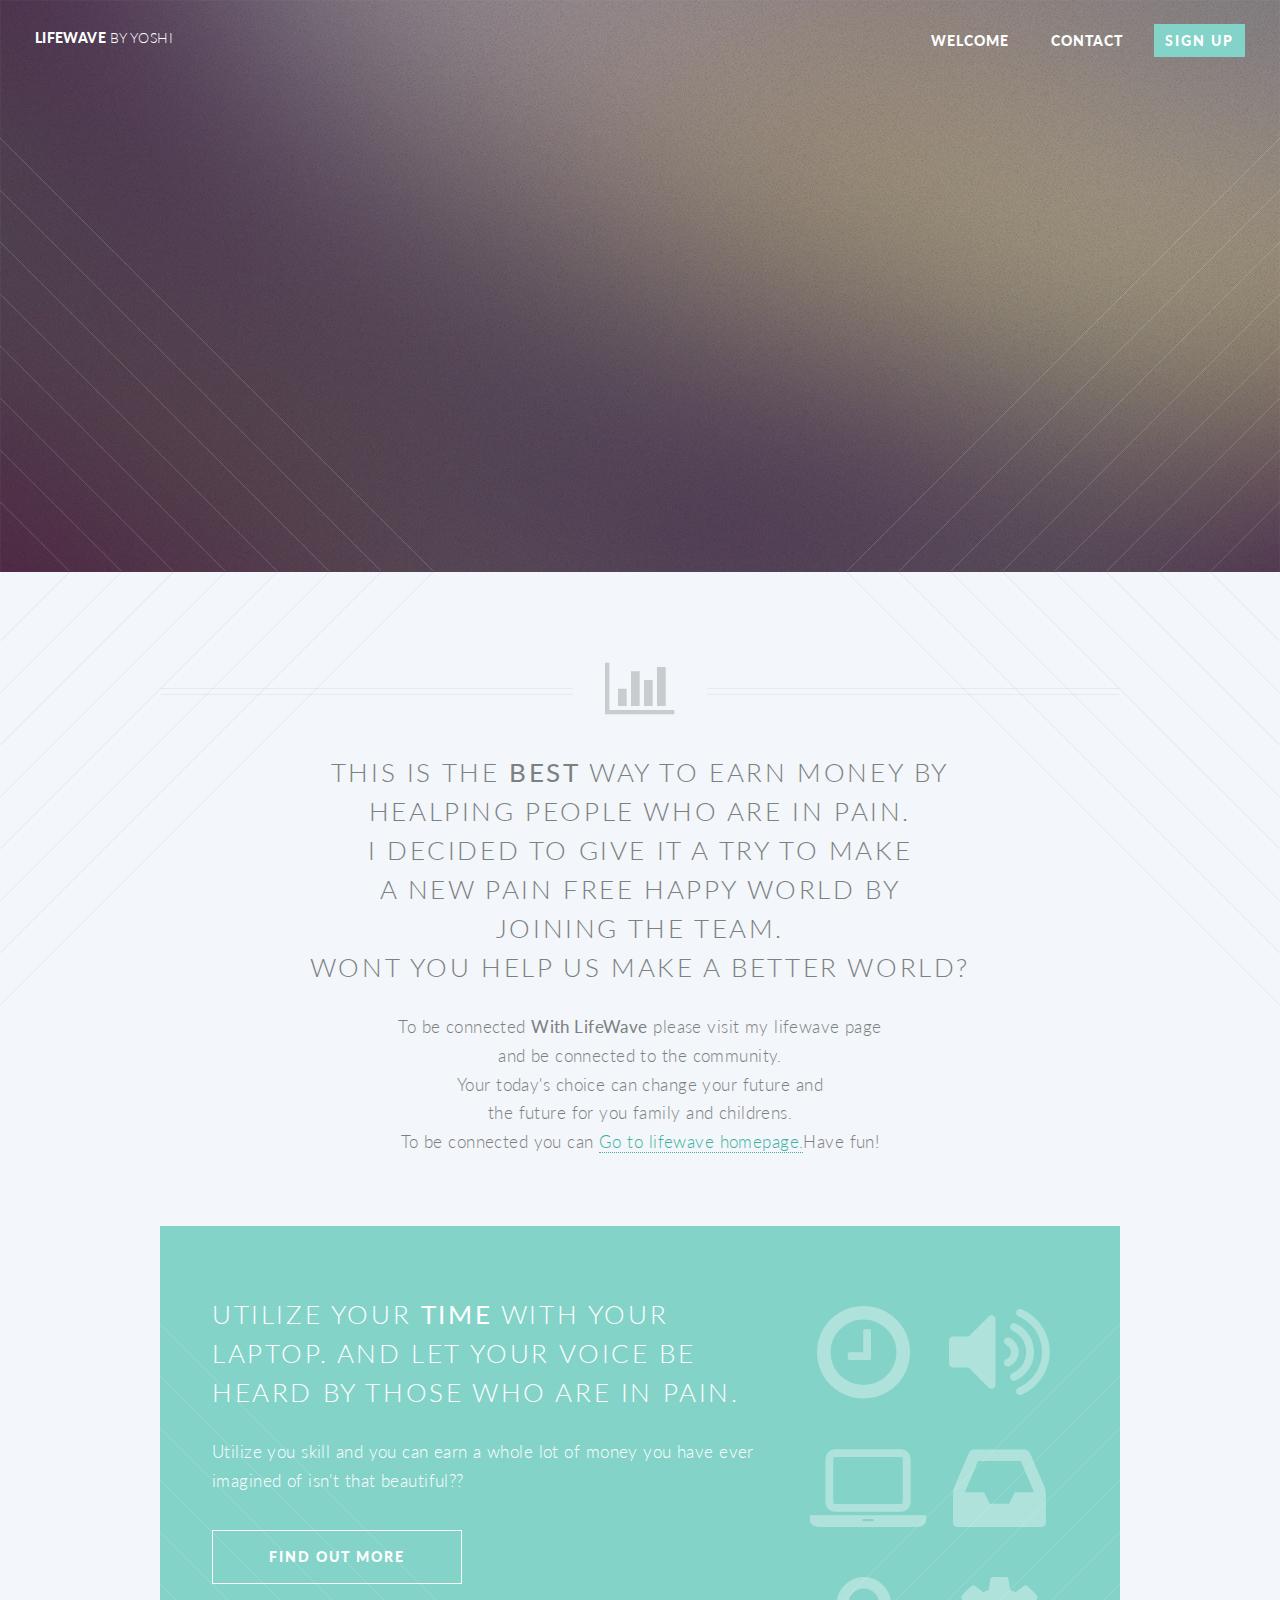
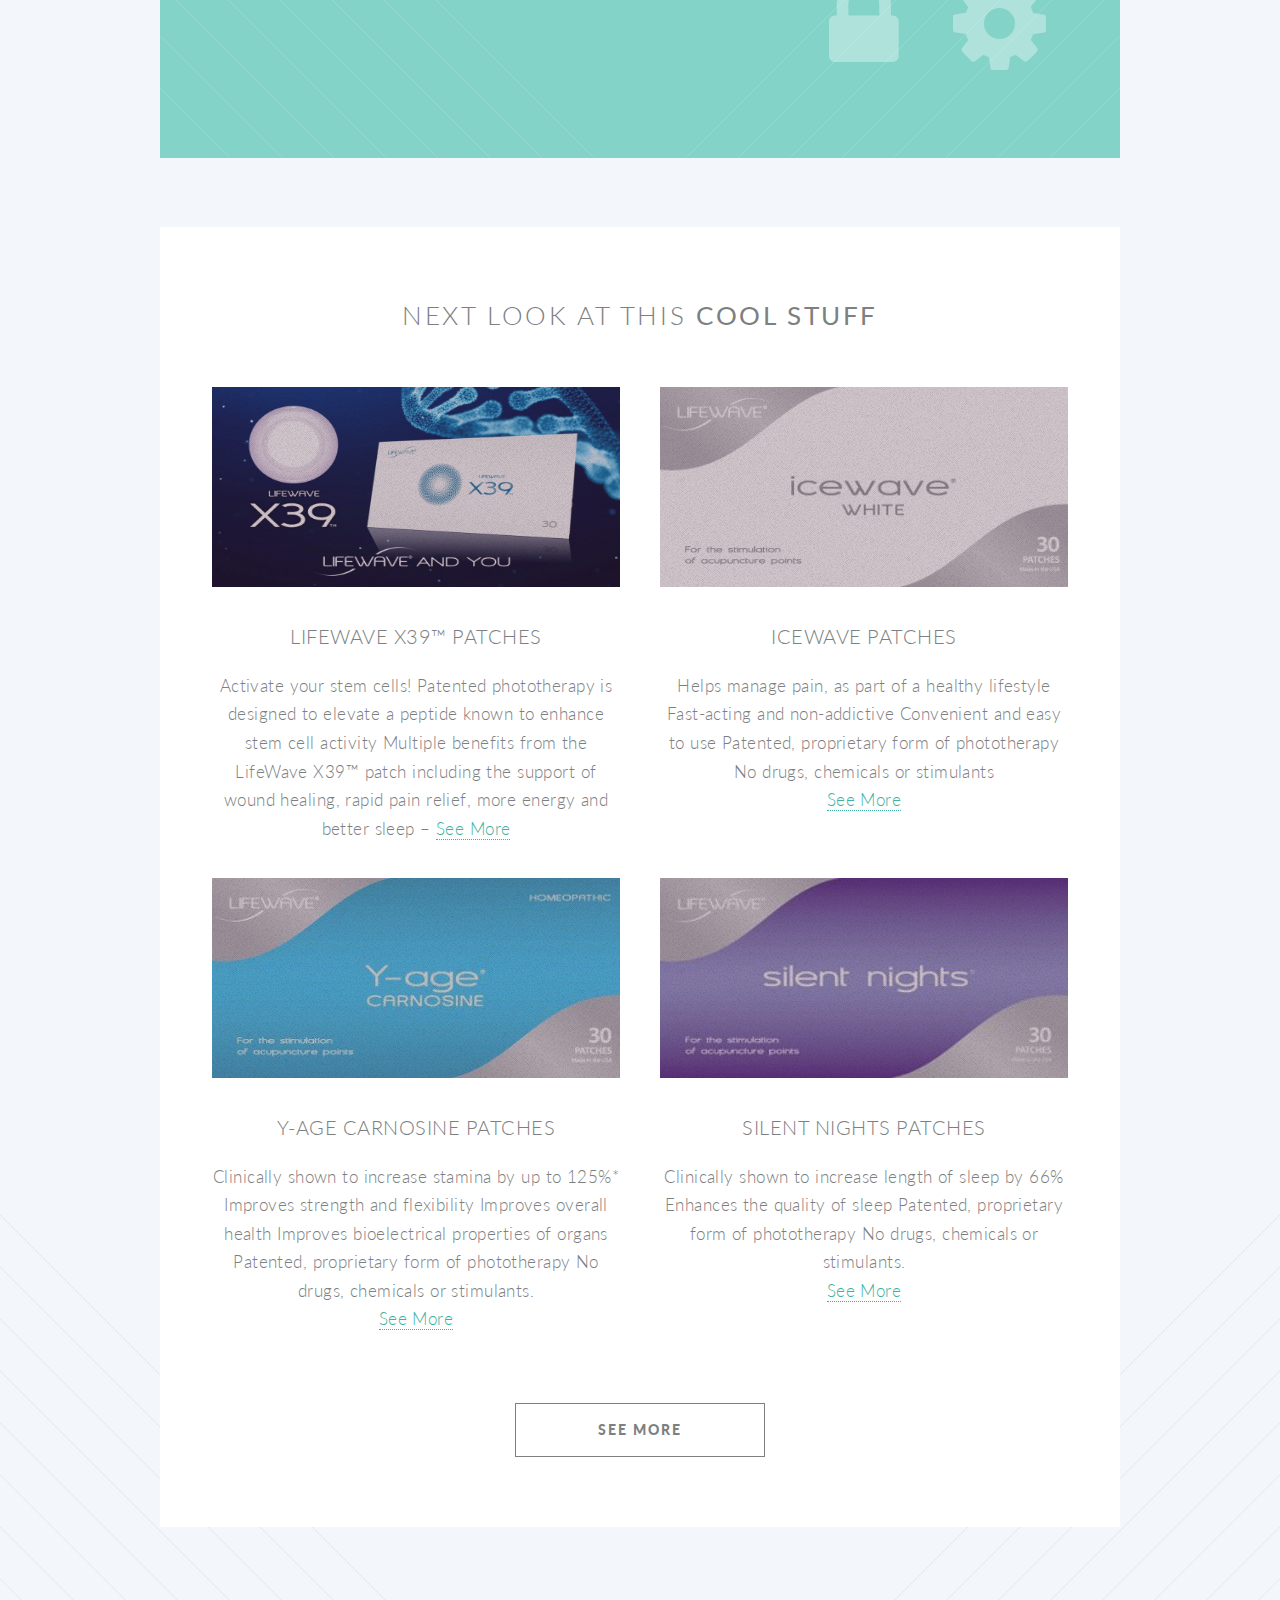
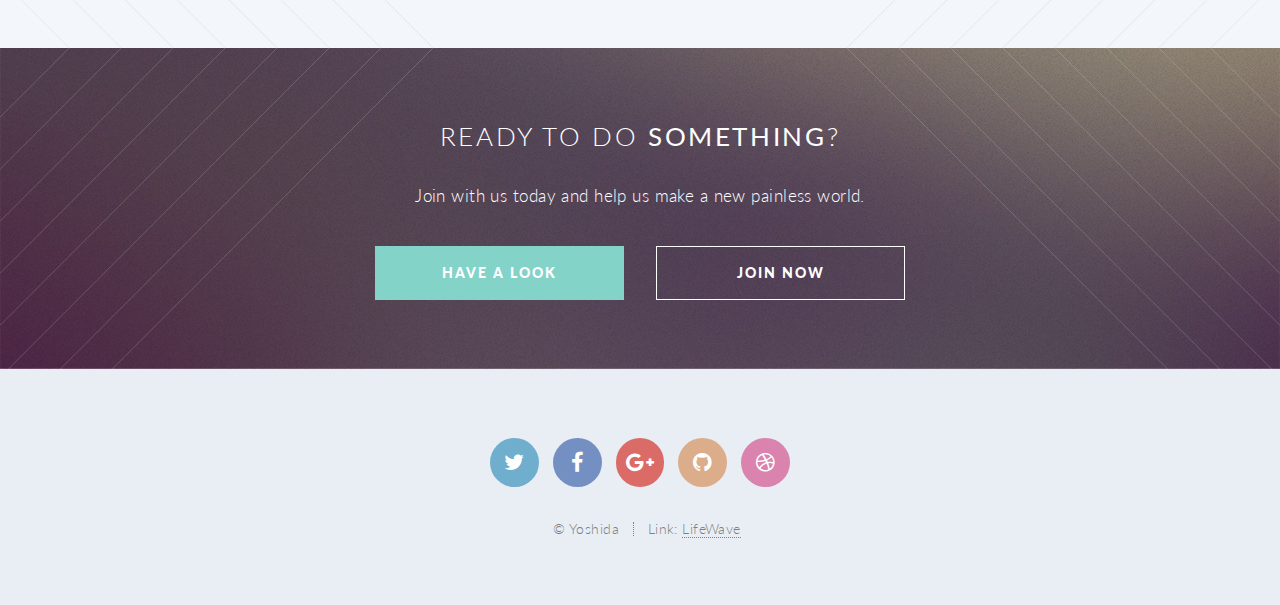
<file: index.html>
<!DOCTYPE HTML>
<html>
	<head>
		<title>Life-Wave-Yoshi</title>
		<meta charset="utf-8" />
		<meta name="viewport" content="width=device-width, initial-scale=1, user-scalable=no" />
		<link rel="stylesheet" href="assets/css/main.css" />
		<noscript><link rel="stylesheet" href="assets/css/noscript.css" /></noscript>
	</head>
	<body class="index is-preload">
		<div id="page-wrapper">

			<!-- Header -->
				<header id="header" class="alt">
					<h1 id="logo"><a href="index.html">LifeWave <span>  by Yoshi</span></a></h1>
					<nav id="nav">
						<ul>
							<li class="current"><a href="index.html">Welcome</a></li>
							<li class="current"><a href="contact.html">Contact</a></li>
							
							<li><a href="https://lifewave.com/1013956/enrollment/enrollmentconfiguration" class="button primary" target="_blank">Sign Up</a></li>
						</ul>
					</nav>
				</header>

			<!-- Banner -->
				<section id="banner">

					<!--
						".inner" is set up as an inline-block so it automatically expands
						in both directions to fit whatever's inside it. This means it won't
						automatically wrap lines, so be sure to use line breaks where
						appropriate (<br />).
					-->
					<div class="inner">

						<header>
							<h2>Forget Pain</h2>
						</header>
						<p>This is <strong>Life Wave</strong>, a Powerful
						<br />
						patch to make you life easier.
						</p>
						<footer>
							<ul class="buttons stacked">
								<li><a href="#main" class="button fit scrolly">Tell Me More</a></li>
							</ul>
						</footer>

					</div>

				</section>

			<!-- Main -->
				<article id="main">

					<header class="special container">
						<span class="icon fa-bar-chart-o"></span>
						<h2>This is the  <strong>Best </strong> way to earn money by
							<br /> healping 
							
							people who are in pain.		
							<br />		
						I decided to give it a try to 
						
						make <br />a new pain free happy world 
						by <br />joining the team. 
						<br />wont you help us make a better world?</h2>
						<p>To be connected <strong>With LifeWave</strong> please visit my lifewave page
							<br />
							 and be connected to the community.
							 <br />
						Your today's choice can change your future and<br />
						 the future for you family and childrens.
						<br />
						To be connected you can <a href="https://lifewave.com/1013956">Go to lifewave homepage.</a>Have fun!</p>
					</header>

					<!-- One -->
						<section class="wrapper style2 container special-alt">
							<div class="row gtr-50">
								<div class="col-8 col-12-narrower">

									<header>
										<h2>Utilize your <strong>Time</strong> with your laptop. and let your voice be heard by those who are in pain.</h2>
									</header>
									<p>Utilize you skill and you can earn a whole lot of money you have ever imagined of isn't that beautiful?? </p>
									<footer>
										<ul class="buttons">
											<li><a href="https://lifewave.com/1013956"  target="_blank"  class="button">Find Out More</a></li>
										</ul>
									</footer>

								</div>
								<div class="col-4 col-12-narrower imp-narrower">

									<ul class="featured-icons">
										<li><span class="icon fa-clock-o"><span class="label">Feature 1</span></span></li>
										<li><span class="icon fa-volume-up"><span class="label">Feature 2</span></span></li>
										<li><span class="icon fa-laptop"><span class="label">Feature 3</span></span></li>
										<li><span class="icon fa-inbox"><span class="label">Feature 4</span></span></li>
										<li><span class="icon fa-lock"><span class="label">Feature 5</span></span></li>
										<li><span class="icon fa-cog"><span class="label">Feature 6</span></span></li>
									</ul>

								</div>
							</div>
						</section>

			
					<!-- Three -->
						<section class="wrapper style3 container special">

							<header class="major">
								<h2>Next look at this <strong>cool stuff</strong></h2>
							</header>

							<div class="row">
								<div class="col-6 col-12-narrower">

									<section>
										<a href="#" class="image featured"><img src="/images/753382326_960.jpg" alt="LifeWaveX39" height="200px" /></a>
										<header>
											<h3>LifeWave X39™ Patches</h3>
										</header>
										<p>
											Activate your stem cells!
											Patented phototherapy is designed to elevate a peptide known to enhance stem cell activity
											Multiple benefits from the LifeWave X39™ patch including the support of wound healing, rapid pain relief, more energy and better sleep – <a href="https://lifewave.com/1013956/store/product/39000.022.009/" >See More</a>
										</p>
									</section>

								</div>
								<div class="col-6 col-12-narrower">

									<section>
										<a href="#" class="image featured"><img src="images/icewave white.gif.jpg" alt="icewave" height="200px" /></a>
										<header>
											<h3>IceWave Patches</h3>
										</header>
										<p>
											Helps manage pain, as part of a healthy lifestyle
											Fast-acting and non-addictive
											Convenient and easy to use
											Patented, proprietary form of phototherapy
											No drugs, chemicals or stimulants
											<br>
											<a href="https://lifewave.com/1013956/store/product/34001.022.001/">See More</a>
										</p>
									</section>

								</div>
							</div>
							<div class="row">
								<div class="col-6 col-12-narrower">

									<section>
										<a href="#" class="image featured"><img src="images/yage.jpg" alt="Y-age Carnisine"  height="200px"></a>
										<header>
											<h3>Y-Age Carnosine Patches</h3>
										</header>
										<p>
											Clinically shown to increase stamina by up to 125%*
											Improves strength and flexibility
											Improves overall health
											Improves bioelectrical properties of organs
											Patented, proprietary form of phototherapy
											No drugs, chemicals or stimulants.
											<br>
											<a href="https://lifewave.com/1013956/store/product/36551.022.001/?categoryViewname=patches">See More</a>
										</p>
									</section>

								</div>
								<div class="col-6 col-12-narrower">

									<section>
										<a href="#" class="image featured"><img src="images/sleep.jpg" alt="night wave" height="200px"></a>
										<header>
											<h3>Silent Nights Patches</h3>
										</header>
										<p>
											Clinically shown to increase length of sleep by 66%
											Enhances the quality of sleep
											Patented, proprietary form of phototherapy
											No drugs, chemicals or stimulants.
											<br><a href="https://lifewave.com/1013956/store/product/32001.022.001/?categoryViewname=patches">See More</a>
										</p>
									</section>

								</div>
							</div>

							<footer class="major">
								<ul class="buttons">
									<li><a href="https://lifewave.com/1013956/store/products" class="button">See More</a></li>
								</ul>
							</footer>

						</section>

				</article>

			<!-- CTA -->
				<section id="cta">

					<header>
						<h2>Ready to do <strong>something</strong>?</h2>
						<p>Join with us today and help us make a new painless world.</p>
					</header>
					<footer>
						<ul class="buttons">
							<li><a href="https://lifewave.com/1013956" class="button primary">Have a Look</a></li>
							<li><a href="https://lifewave.com/1013956/enrollment/enrollmentconfiguration" class="button">Join Now</a></li>
						</ul>
					</footer>

				</section>

			<!-- Footer -->
			<footer id="footer">

				<ul class="icons">
					<li><a href="https://lifewave.com/1013956" class="icon circle fa-twitter" target="_blank"><span class="label">Twitter</span></a></li>
					<li><a href="https://lifewave.com/1013956" class="icon circle fa-facebook" target="_blank"><span class="label">Facebook</span></a></li>
					<li><a href="https://lifewave.com/1013956" class="icon circle fa-google-plus" target="_blank"><span class="label">Google+</span></a></li>
					<li><a href="https://lifewave.com/1013956" class="icon circle fa-github" target="_blank"><span class="label">Github</span></a></li>
					<li><a href="https://lifewave.com/1013956" class="icon circle fa-dribbble"target="_blank"><span class="label">Dribbble</span></a></li>
				</ul>

				<ul class="copyright">
					<li>&copy; Yoshida</li><li>Link: <a href="https://lifewave.com/1013956">LifeWave</a></li>
				</ul>

			</footer>

		</div>

		<!-- Scripts -->
			<script src="assets/js/jquery.min.js"></script>
			<script src="assets/js/jquery.dropotron.min.js"></script>
			<script src="assets/js/jquery.scrolly.min.js"></script>
			<script src="assets/js/jquery.scrollex.min.js"></script>
			<script src="assets/js/browser.min.js"></script>
			<script src="assets/js/breakpoints.min.js"></script>
			<script src="assets/js/util.js"></script>
			<script src="assets/js/main.js"></script>

	</body>
</html>
</file>
<file: assets/css/noscript.css>
/* Banner */

#banner .inner {
	opacity: 1;
}
</file>
<file: assets/css/main.css>
@import url("font-awesome.min.css");
@import url("https://fonts.googleapis.com/css?family=Lato:300,400,900");


html, body, div, span, applet, object,
iframe, h1, h2, h3, h4, h5, h6, p, blockquote,
pre, a, abbr, acronym, address, big, cite,
code, del, dfn, em, img, ins, kbd, q, s, samp,
small, strike, strong, sub, sup, tt, var, b,
u, i, center, dl, dt, dd, ol, ul, li, fieldset,
form, label, legend, table, caption, tbody,
tfoot, thead, tr, th, td, article, aside,
canvas, details, embed, figure, figcaption,
footer, header, hgroup, menu, nav, output, ruby,
section, summary, time, mark, audio, video {
	margin: 0;
	padding: 0;
	border: 0;
	font-size: 100%;
	font: inherit;
	vertical-align: baseline;}

article, aside, details, figcaption, figure,
footer, header, hgroup, menu, nav, section {
	display: block;}

body {
	line-height: 1;
}

ol, ul {
	list-style: none;
}

blockquote, q {
	quotes: none;
}

	blockquote:before, blockquote:after, q:before, q:after {
		content: '';
		content: none;
	}

table {
	border-collapse: collapse;
	border-spacing: 0;
}

body {
	-webkit-text-size-adjust: none;
}

mark {
	background-color: transparent;
	color: inherit;
}

input::-moz-focus-inner {
	border: 0;
	padding: 0;
}

input, select, textarea {
	-moz-appearance: none;
	-webkit-appearance: none;
	-ms-appearance: none;
	appearance: none;
}

/* Basic */

	html {
		box-sizing: border-box;
	}

	*, *:before, *:after {
		box-sizing: inherit;
	}

	body {
		background: #f3f6fa;
	}

		body.is-preload *, body.is-preload *:before, body.is-preload *:after {
			-moz-animation: none !important;
			-webkit-animation: none !important;
			-ms-animation: none !important;
			animation: none !important;
			-moz-transition: none !important;
			-webkit-transition: none !important;
			-ms-transition: none !important;
			transition: none !important;
		}

	body, input, select, textarea {
		color: #7c8081;
		font-family: 'Lato', sans-serif;
		font-size: 15pt;
		font-weight: 300;
		letter-spacing: 0.025em;
		line-height: 1.75em;
	}

	a {
		-moz-transition: color 0.2s ease-in-out, border-color 0.2s ease-in-out, background-color 0.2s ease-in-out;
		-webkit-transition: color 0.2s ease-in-out, border-color 0.2s ease-in-out, background-color 0.2s ease-in-out;
		-ms-transition: color 0.2s ease-in-out, border-color 0.2s ease-in-out, background-color 0.2s ease-in-out;
		transition: color 0.2s ease-in-out, border-color 0.2s ease-in-out, background-color 0.2s ease-in-out;
		color: #3fb1a3;
		text-decoration: none;
		border-bottom: dotted 1px;
	}

		a:hover {
			border-bottom-color: transparent;
		}

	strong, b {
		font-weight: 400;
	}

	p, ul, ol, dl, table, blockquote {
		margin: 0 0 2em 0;
	}

	h1, h2, h3, h4, h5, h6 {
		color: inherit;
		font-weight: 300;
		line-height: 1.75em;
		margin-bottom: 1em;
		text-transform: uppercase;
	}

		h1 a, h2 a, h3 a, h4 a, h5 a, h6 a {
			color: inherit;
			text-decoration: none;
			border: 0;
		}

	h2 {
		font-size: 1.5em;
		letter-spacing: 0.1em;
	}

	h3 {
		font-size: 1.15em;
		letter-spacing: 0.025em;
	}

	sub {
		font-size: 0.8em;
		position: relative;
		top: 0.5em;
	}

	sup {
		font-size: 0.8em;
		position: relative;
		top: -0.5em;
	}

	hr {
		border-top: solid 1px rgba(124, 128, 129, 0.2);
		border: 0;
		margin-bottom: 1.5em;
	}

	blockquote {
		border-left: solid 0.5em rgba(124, 128, 129, 0.2);
		font-style: italic;
		padding: 1em 0 1em 2em;
	}

/* Container */

	.container {
		margin: 0 auto;
		max-width: 100%;
		width: 1400px;
	}

		.container.medium {
			width: 1050px;
		}

		@media screen and (max-width: 1680px) {

			.container {
				width: 1200px;
			}

				.container.medium {
					width: 900px;
				}

		}

		@media screen and (max-width: 1280px) {

			.container {
				width: 960px;
			}

				.container.medium {
					width: 735px;
				}

		}

		@media screen and (max-width: 980px) {

			.container {
				width: 95%;
			}

				.container.medium {
					width: 71.25%;
				}

		}

		@media screen and (max-width: 840px) {

			.container {
				width: 95%;
			}

				.container.medium {
					width: 95%;
				}

		}

		@media screen and (max-width: 736px) {

			.container {
				width: 100%;
			}

				.container.medium {
					width: 100%;
				}

		}

/* Row */

	.row {
		display: flex;
		flex-wrap: wrap;
		box-sizing: border-box;
		align-items: stretch;
	}

		.row > * {
			box-sizing: border-box;
		}

		.row.gtr-uniform > * > :last-child {
			margin-bottom: 0;
		}

		.row.aln-left {
			justify-content: flex-start;
		}

		.row.aln-center {
			justify-content: center;
		}

		.row.aln-right {
			justify-content: flex-end;
		}

		.row.aln-top {
			align-items: flex-start;
		}

		.row.aln-middle {
			align-items: center;
		}

		.row.aln-bottom {
			align-items: flex-end;
		}

		.row > .imp {
			order: -1;
		}

		.row > .col-1 {
			width: 8.3333333333%;
		}

		.row > .off-1 {
			margin-left: 8.3333333333%;
		}

		.row > .col-2 {
			width: 16.6666666667%;
		}

		.row > .off-2 {
			margin-left: 16.6666666667%;
		}

		.row > .col-3 {
			width: 25%;
		}

		.row > .off-3 {
			margin-left: 25%;
		}

		.row > .col-4 {
			width: 33.3333333333%;
		}

		.row > .off-4 {
			margin-left: 33.3333333333%;
		}

		.row > .col-5 {
			width: 41.6666666667%;
		}

		.row > .off-5 {
			margin-left: 41.6666666667%;
		}

		.row > .col-6 {
			width: 50%;
		}

		.row > .off-6 {
			margin-left: 50%;
		}

		.row > .col-7 {
			width: 58.3333333333%;
		}

		.row > .off-7 {
			margin-left: 58.3333333333%;
		}

		.row > .col-8 {
			width: 66.6666666667%;
		}

		.row > .off-8 {
			margin-left: 66.6666666667%;
		}

		.row > .col-9 {
			width: 75%;
		}

		.row > .off-9 {
			margin-left: 75%;
		}

		.row > .col-10 {
			width: 83.3333333333%;
		}

		.row > .off-10 {
			margin-left: 83.3333333333%;
		}

		.row > .col-11 {
			width: 91.6666666667%;
		}

		.row > .off-11 {
			margin-left: 91.6666666667%;
		}

		.row > .col-12 {
			width: 100%;
		}

		.row > .off-12 {
			margin-left: 100%;
		}

		.row.gtr-0 {
			margin-top: 0px;
			margin-left: 0px;
		}

			.row.gtr-0 > * {
				padding: 0px 0 0 0px;
			}

			.row.gtr-0.gtr-uniform {
				margin-top: 0px;
			}

				.row.gtr-0.gtr-uniform > * {
					padding-top: 0px;
				}

		.row.gtr-25 {
			margin-top: -12.5px;
			margin-left: -12.5px;
		}

			.row.gtr-25 > * {
				padding: 12.5px 0 0 12.5px;
			}

			.row.gtr-25.gtr-uniform {
				margin-top: -12.5px;
			}

				.row.gtr-25.gtr-uniform > * {
					padding-top: 12.5px;
				}

		.row.gtr-50 {
			margin-top: -25px;
			margin-left: -25px;
		}

			.row.gtr-50 > * {
				padding: 25px 0 0 25px;
			}

			.row.gtr-50.gtr-uniform {
				margin-top: -25px;
			}

				.row.gtr-50.gtr-uniform > * {
					padding-top: 25px;
				}

		.row {
			margin-top: -50px;
			margin-left: -50px;
		}

			.row > * {
				padding: 50px 0 0 50px;
			}

			.row.gtr-uniform {
				margin-top: -50px;
			}

				.row.gtr-uniform > * {
					padding-top: 50px;
				}

		.row.gtr-150 {
			margin-top: -75px;
			margin-left: -75px;
		}

			.row.gtr-150 > * {
				padding: 75px 0 0 75px;
			}

			.row.gtr-150.gtr-uniform {
				margin-top: -75px;
			}

				.row.gtr-150.gtr-uniform > * {
					padding-top: 75px;
				}

		.row.gtr-200 {
			margin-top: -100px;
			margin-left: -100px;
		}

			.row.gtr-200 > * {
				padding: 100px 0 0 100px;
			}

			.row.gtr-200.gtr-uniform {
				margin-top: -100px;
			}

				.row.gtr-200.gtr-uniform > * {
					padding-top: 100px;
				}

		@media screen and (max-width: 1680px) {

			.row {
				display: flex;
				flex-wrap: wrap;
				box-sizing: border-box;
				align-items: stretch;
			}

				.row > * {
					box-sizing: border-box;
				}

				.row.gtr-uniform > * > :last-child {
					margin-bottom: 0;
				}

				.row.aln-left {
					justify-content: flex-start;
				}

				.row.aln-center {
					justify-content: center;
				}

				.row.aln-right {
					justify-content: flex-end;
				}

				.row.aln-top {
					align-items: flex-start;
				}

				.row.aln-middle {
					align-items: center;
				}

				.row.aln-bottom {
					align-items: flex-end;
				}

				.row > .imp-wide {
					order: -1;
				}

				.row > .col-1-wide {
					width: 8.3333333333%;
				}

				.row > .off-1-wide {
					margin-left: 8.3333333333%;
				}

				.row > .col-2-wide {
					width: 16.6666666667%;
				}

				.row > .off-2-wide {
					margin-left: 16.6666666667%;
				}

				.row > .col-3-wide {
					width: 25%;
				}

				.row > .off-3-wide {
					margin-left: 25%;
				}

				.row > .col-4-wide {
					width: 33.3333333333%;
				}

				.row > .off-4-wide {
					margin-left: 33.3333333333%;
				}

				.row > .col-5-wide {
					width: 41.6666666667%;
				}

				.row > .off-5-wide {
					margin-left: 41.6666666667%;
				}

				.row > .col-6-wide {
					width: 50%;
				}

				.row > .off-6-wide {
					margin-left: 50%;
				}

				.row > .col-7-wide {
					width: 58.3333333333%;
				}

				.row > .off-7-wide {
					margin-left: 58.3333333333%;
				}

				.row > .col-8-wide {
					width: 66.6666666667%;
				}

				.row > .off-8-wide {
					margin-left: 66.6666666667%;
				}

				.row > .col-9-wide {
					width: 75%;
				}

				.row > .off-9-wide {
					margin-left: 75%;
				}

				.row > .col-10-wide {
					width: 83.3333333333%;
				}

				.row > .off-10-wide {
					margin-left: 83.3333333333%;
				}

				.row > .col-11-wide {
					width: 91.6666666667%;
				}

				.row > .off-11-wide {
					margin-left: 91.6666666667%;
				}

				.row > .col-12-wide {
					width: 100%;
				}

				.row > .off-12-wide {
					margin-left: 100%;
				}

				.row.gtr-0 {
					margin-top: 0px;
					margin-left: 0px;
				}

					.row.gtr-0 > * {
						padding: 0px 0 0 0px;
					}

					.row.gtr-0.gtr-uniform {
						margin-top: 0px;
					}

						.row.gtr-0.gtr-uniform > * {
							padding-top: 0px;
						}

				.row.gtr-25 {
					margin-top: -10px;
					margin-left: -10px;
				}

					.row.gtr-25 > * {
						padding: 10px 0 0 10px;
					}

					.row.gtr-25.gtr-uniform {
						margin-top: -10px;
					}

						.row.gtr-25.gtr-uniform > * {
							padding-top: 10px;
						}

				.row.gtr-50 {
					margin-top: -20px;
					margin-left: -20px;
				}

					.row.gtr-50 > * {
						padding: 20px 0 0 20px;
					}

					.row.gtr-50.gtr-uniform {
						margin-top: -20px;
					}

						.row.gtr-50.gtr-uniform > * {
							padding-top: 20px;
						}

				.row {
					margin-top: -40px;
					margin-left: -40px;
				}

					.row > * {
						padding: 40px 0 0 40px;
					}

					.row.gtr-uniform {
						margin-top: -40px;
					}

						.row.gtr-uniform > * {
							padding-top: 40px;
						}

				.row.gtr-150 {
					margin-top: -60px;
					margin-left: -60px;
				}

					.row.gtr-150 > * {
						padding: 60px 0 0 60px;
					}

					.row.gtr-150.gtr-uniform {
						margin-top: -60px;
					}

						.row.gtr-150.gtr-uniform > * {
							padding-top: 60px;
						}

				.row.gtr-200 {
					margin-top: -80px;
					margin-left: -80px;
				}

					.row.gtr-200 > * {
						padding: 80px 0 0 80px;
					}

					.row.gtr-200.gtr-uniform {
						margin-top: -80px;
					}

						.row.gtr-200.gtr-uniform > * {
							padding-top: 80px;
						}

		}

		@media screen and (max-width: 1280px) {

			.row {
				display: flex;
				flex-wrap: wrap;
				box-sizing: border-box;
				align-items: stretch;
			}

				.row > * {
					box-sizing: border-box;
				}

				.row.gtr-uniform > * > :last-child {
					margin-bottom: 0;
				}

				.row.aln-left {
					justify-content: flex-start;
				}

				.row.aln-center {
					justify-content: center;
				}

				.row.aln-right {
					justify-content: flex-end;
				}

				.row.aln-top {
					align-items: flex-start;
				}

				.row.aln-middle {
					align-items: center;
				}

				.row.aln-bottom {
					align-items: flex-end;
				}

				.row > .imp-normal {
					order: -1;
				}

				.row > .col-1-normal {
					width: 8.3333333333%;
				}

				.row > .off-1-normal {
					margin-left: 8.3333333333%;
				}

				.row > .col-2-normal {
					width: 16.6666666667%;
				}

				.row > .off-2-normal {
					margin-left: 16.6666666667%;
				}

				.row > .col-3-normal {
					width: 25%;
				}

				.row > .off-3-normal {
					margin-left: 25%;
				}

				.row > .col-4-normal {
					width: 33.3333333333%;
				}

				.row > .off-4-normal {
					margin-left: 33.3333333333%;
				}

				.row > .col-5-normal {
					width: 41.6666666667%;
				}

				.row > .off-5-normal {
					margin-left: 41.6666666667%;
				}

				.row > .col-6-normal {
					width: 50%;
				}

				.row > .off-6-normal {
					margin-left: 50%;
				}

				.row > .col-7-normal {
					width: 58.3333333333%;
				}

				.row > .off-7-normal {
					margin-left: 58.3333333333%;
				}

				.row > .col-8-normal {
					width: 66.6666666667%;
				}

				.row > .off-8-normal {
					margin-left: 66.6666666667%;
				}

				.row > .col-9-normal {
					width: 75%;
				}

				.row > .off-9-normal {
					margin-left: 75%;
				}

				.row > .col-10-normal {
					width: 83.3333333333%;
				}

				.row > .off-10-normal {
					margin-left: 83.3333333333%;
				}

				.row > .col-11-normal {
					width: 91.6666666667%;
				}

				.row > .off-11-normal {
					margin-left: 91.6666666667%;
				}

				.row > .col-12-normal {
					width: 100%;
				}

				.row > .off-12-normal {
					margin-left: 100%;
				}

				.row.gtr-0 {
					margin-top: 0px;
					margin-left: 0px;
				}

					.row.gtr-0 > * {
						padding: 0px 0 0 0px;
					}

					.row.gtr-0.gtr-uniform {
						margin-top: 0px;
					}

						.row.gtr-0.gtr-uniform > * {
							padding-top: 0px;
						}

				.row.gtr-25 {
					margin-top: -10px;
					margin-left: -10px;
				}

					.row.gtr-25 > * {
						padding: 10px 0 0 10px;
					}

					.row.gtr-25.gtr-uniform {
						margin-top: -10px;
					}

						.row.gtr-25.gtr-uniform > * {
							padding-top: 10px;
						}

				.row.gtr-50 {
					margin-top: -20px;
					margin-left: -20px;
				}

					.row.gtr-50 > * {
						padding: 20px 0 0 20px;
					}

					.row.gtr-50.gtr-uniform {
						margin-top: -20px;
					}

						.row.gtr-50.gtr-uniform > * {
							padding-top: 20px;
						}

				.row {
					margin-top: -40px;
					margin-left: -40px;
				}

					.row > * {
						padding: 40px 0 0 40px;
					}

					.row.gtr-uniform {
						margin-top: -40px;
					}

						.row.gtr-uniform > * {
							padding-top: 40px;
						}

				.row.gtr-150 {
					margin-top: -60px;
					margin-left: -60px;
				}

					.row.gtr-150 > * {
						padding: 60px 0 0 60px;
					}

					.row.gtr-150.gtr-uniform {
						margin-top: -60px;
					}

						.row.gtr-150.gtr-uniform > * {
							padding-top: 60px;
						}

				.row.gtr-200 {
					margin-top: -80px;
					margin-left: -80px;
				}

					.row.gtr-200 > * {
						padding: 80px 0 0 80px;
					}

					.row.gtr-200.gtr-uniform {
						margin-top: -80px;
					}

						.row.gtr-200.gtr-uniform > * {
							padding-top: 80px;
						}

		}

		@media screen and (max-width: 980px) {

			.row {
				display: flex;
				flex-wrap: wrap;
				box-sizing: border-box;
				align-items: stretch;
			}

				.row > * {
					box-sizing: border-box;
				}

				.row.gtr-uniform > * > :last-child {
					margin-bottom: 0;
				}

				.row.aln-left {
					justify-content: flex-start;
				}

				.row.aln-center {
					justify-content: center;
				}

				.row.aln-right {
					justify-content: flex-end;
				}

				.row.aln-top {
					align-items: flex-start;
				}

				.row.aln-middle {
					align-items: center;
				}

				.row.aln-bottom {
					align-items: flex-end;
				}

				.row > .imp-narrow {
					order: -1;
				}

				.row > .col-1-narrow {
					width: 8.3333333333%;
				}

				.row > .off-1-narrow {
					margin-left: 8.3333333333%;
				}

				.row > .col-2-narrow {
					width: 16.6666666667%;
				}

				.row > .off-2-narrow {
					margin-left: 16.6666666667%;
				}

				.row > .col-3-narrow {
					width: 25%;
				}

				.row > .off-3-narrow {
					margin-left: 25%;
				}

				.row > .col-4-narrow {
					width: 33.3333333333%;
				}

				.row > .off-4-narrow {
					margin-left: 33.3333333333%;
				}

				.row > .col-5-narrow {
					width: 41.6666666667%;
				}

				.row > .off-5-narrow {
					margin-left: 41.6666666667%;
				}

				.row > .col-6-narrow {
					width: 50%;
				}

				.row > .off-6-narrow {
					margin-left: 50%;
				}

				.row > .col-7-narrow {
					width: 58.3333333333%;
				}

				.row > .off-7-narrow {
					margin-left: 58.3333333333%;
				}

				.row > .col-8-narrow {
					width: 66.6666666667%;
				}

				.row > .off-8-narrow {
					margin-left: 66.6666666667%;
				}

				.row > .col-9-narrow {
					width: 75%;
				}

				.row > .off-9-narrow {
					margin-left: 75%;
				}

				.row > .col-10-narrow {
					width: 83.3333333333%;
				}

				.row > .off-10-narrow {
					margin-left: 83.3333333333%;
				}

				.row > .col-11-narrow {
					width: 91.6666666667%;
				}

				.row > .off-11-narrow {
					margin-left: 91.6666666667%;
				}

				.row > .col-12-narrow {
					width: 100%;
				}

				.row > .off-12-narrow {
					margin-left: 100%;
				}

				.row.gtr-0 {
					margin-top: 0px;
					margin-left: 0px;
				}

					.row.gtr-0 > * {
						padding: 0px 0 0 0px;
					}

					.row.gtr-0.gtr-uniform {
						margin-top: 0px;
					}

						.row.gtr-0.gtr-uniform > * {
							padding-top: 0px;
						}

				.row.gtr-25 {
					margin-top: -7.5px;
					margin-left: -7.5px;
				}

					.row.gtr-25 > * {
						padding: 7.5px 0 0 7.5px;
					}

					.row.gtr-25.gtr-uniform {
						margin-top: -7.5px;
					}

						.row.gtr-25.gtr-uniform > * {
							padding-top: 7.5px;
						}

				.row.gtr-50 {
					margin-top: -15px;
					margin-left: -15px;
				}

					.row.gtr-50 > * {
						padding: 15px 0 0 15px;
					}

					.row.gtr-50.gtr-uniform {
						margin-top: -15px;
					}

						.row.gtr-50.gtr-uniform > * {
							padding-top: 15px;
						}

				.row {
					margin-top: -30px;
					margin-left: -30px;
				}

					.row > * {
						padding: 30px 0 0 30px;
					}

					.row.gtr-uniform {
						margin-top: -30px;
					}

						.row.gtr-uniform > * {
							padding-top: 30px;
						}

				.row.gtr-150 {
					margin-top: -45px;
					margin-left: -45px;
				}

					.row.gtr-150 > * {
						padding: 45px 0 0 45px;
					}

					.row.gtr-150.gtr-uniform {
						margin-top: -45px;
					}

						.row.gtr-150.gtr-uniform > * {
							padding-top: 45px;
						}

				.row.gtr-200 {
					margin-top: -60px;
					margin-left: -60px;
				}

					.row.gtr-200 > * {
						padding: 60px 0 0 60px;
					}

					.row.gtr-200.gtr-uniform {
						margin-top: -60px;
					}

						.row.gtr-200.gtr-uniform > * {
							padding-top: 60px;
						}

		}

		@media screen and (max-width: 840px) {

			.row {
				display: flex;
				flex-wrap: wrap;
				box-sizing: border-box;
				align-items: stretch;
			}

				.row > * {
					box-sizing: border-box;
				}

				.row.gtr-uniform > * > :last-child {
					margin-bottom: 0;
				}

				.row.aln-left {
					justify-content: flex-start;
				}

				.row.aln-center {
					justify-content: center;
				}

				.row.aln-right {
					justify-content: flex-end;
				}

				.row.aln-top {
					align-items: flex-start;
				}

				.row.aln-middle {
					align-items: center;
				}

				.row.aln-bottom {
					align-items: flex-end;
				}

				.row > .imp-narrower {
					order: -1;
				}

				.row > .col-1-narrower {
					width: 8.3333333333%;
				}

				.row > .off-1-narrower {
					margin-left: 8.3333333333%;
				}

				.row > .col-2-narrower {
					width: 16.6666666667%;
				}

				.row > .off-2-narrower {
					margin-left: 16.6666666667%;
				}

				.row > .col-3-narrower {
					width: 25%;
				}

				.row > .off-3-narrower {
					margin-left: 25%;
				}

				.row > .col-4-narrower {
					width: 33.3333333333%;
				}

				.row > .off-4-narrower {
					margin-left: 33.3333333333%;
				}

				.row > .col-5-narrower {
					width: 41.6666666667%;
				}

				.row > .off-5-narrower {
					margin-left: 41.6666666667%;
				}

				.row > .col-6-narrower {
					width: 50%;
				}

				.row > .off-6-narrower {
					margin-left: 50%;
				}

				.row > .col-7-narrower {
					width: 58.3333333333%;
				}

				.row > .off-7-narrower {
					margin-left: 58.3333333333%;
				}

				.row > .col-8-narrower {
					width: 66.6666666667%;
				}

				.row > .off-8-narrower {
					margin-left: 66.6666666667%;
				}

				.row > .col-9-narrower {
					width: 75%;
				}

				.row > .off-9-narrower {
					margin-left: 75%;
				}

				.row > .col-10-narrower {
					width: 83.3333333333%;
				}

				.row > .off-10-narrower {
					margin-left: 83.3333333333%;
				}

				.row > .col-11-narrower {
					width: 91.6666666667%;
				}

				.row > .off-11-narrower {
					margin-left: 91.6666666667%;
				}

				.row > .col-12-narrower {
					width: 100%;
				}

				.row > .off-12-narrower {
					margin-left: 100%;
				}

				.row.gtr-0 {
					margin-top: 0px;
					margin-left: 0px;
				}

					.row.gtr-0 > * {
						padding: 0px 0 0 0px;
					}

					.row.gtr-0.gtr-uniform {
						margin-top: 0px;
					}

						.row.gtr-0.gtr-uniform > * {
							padding-top: 0px;
						}

				.row.gtr-25 {
					margin-top: -7.5px;
					margin-left: -7.5px;
				}

					.row.gtr-25 > * {
						padding: 7.5px 0 0 7.5px;
					}

					.row.gtr-25.gtr-uniform {
						margin-top: -7.5px;
					}

						.row.gtr-25.gtr-uniform > * {
							padding-top: 7.5px;
						}

				.row.gtr-50 {
					margin-top: -15px;
					margin-left: -15px;
				}

					.row.gtr-50 > * {
						padding: 15px 0 0 15px;
					}

					.row.gtr-50.gtr-uniform {
						margin-top: -15px;
					}

						.row.gtr-50.gtr-uniform > * {
							padding-top: 15px;
						}

				.row {
					margin-top: -30px;
					margin-left: -30px;
				}

					.row > * {
						padding: 30px 0 0 30px;
					}

					.row.gtr-uniform {
						margin-top: -30px;
					}

						.row.gtr-uniform > * {
							padding-top: 30px;
						}

				.row.gtr-150 {
					margin-top: -45px;
					margin-left: -45px;
				}

					.row.gtr-150 > * {
						padding: 45px 0 0 45px;
					}

					.row.gtr-150.gtr-uniform {
						margin-top: -45px;
					}

						.row.gtr-150.gtr-uniform > * {
							padding-top: 45px;
						}

				.row.gtr-200 {
					margin-top: -60px;
					margin-left: -60px;
				}

					.row.gtr-200 > * {
						padding: 60px 0 0 60px;
					}

					.row.gtr-200.gtr-uniform {
						margin-top: -60px;
					}

						.row.gtr-200.gtr-uniform > * {
							padding-top: 60px;
						}

		}

		@media screen and (max-width: 736px) {

			.row {
				display: flex;
				flex-wrap: wrap;
				box-sizing: border-box;
				align-items: stretch;
			}

				.row > * {
					box-sizing: border-box;
				}

				.row.gtr-uniform > * > :last-child {
					margin-bottom: 0;
				}

				.row.aln-left {
					justify-content: flex-start;
				}

				.row.aln-center {
					justify-content: center;
				}

				.row.aln-right {
					justify-content: flex-end;
				}

				.row.aln-top {
					align-items: flex-start;
				}

				.row.aln-middle {
					align-items: center;
				}

				.row.aln-bottom {
					align-items: flex-end;
				}

				.row > .imp-mobile {
					order: -1;
				}

				.row > .col-1-mobile {
					width: 8.3333333333%;
				}

				.row > .off-1-mobile {
					margin-left: 8.3333333333%;
				}

				.row > .col-2-mobile {
					width: 16.6666666667%;
				}

				.row > .off-2-mobile {
					margin-left: 16.6666666667%;
				}

				.row > .col-3-mobile {
					width: 25%;
				}

				.row > .off-3-mobile {
					margin-left: 25%;
				}

				.row > .col-4-mobile {
					width: 33.3333333333%;
				}

				.row > .off-4-mobile {
					margin-left: 33.3333333333%;
				}

				.row > .col-5-mobile {
					width: 41.6666666667%;
				}

				.row > .off-5-mobile {
					margin-left: 41.6666666667%;
				}

				.row > .col-6-mobile {
					width: 50%;
				}

				.row > .off-6-mobile {
					margin-left: 50%;
				}

				.row > .col-7-mobile {
					width: 58.3333333333%;
				}

				.row > .off-7-mobile {
					margin-left: 58.3333333333%;
				}

				.row > .col-8-mobile {
					width: 66.6666666667%;
				}

				.row > .off-8-mobile {
					margin-left: 66.6666666667%;
				}

				.row > .col-9-mobile {
					width: 75%;
				}

				.row > .off-9-mobile {
					margin-left: 75%;
				}

				.row > .col-10-mobile {
					width: 83.3333333333%;
				}

				.row > .off-10-mobile {
					margin-left: 83.3333333333%;
				}

				.row > .col-11-mobile {
					width: 91.6666666667%;
				}

				.row > .off-11-mobile {
					margin-left: 91.6666666667%;
				}

				.row > .col-12-mobile {
					width: 100%;
				}

				.row > .off-12-mobile {
					margin-left: 100%;
				}

				.row.gtr-0 {
					margin-top: 0px;
					margin-left: 0px;
				}

					.row.gtr-0 > * {
						padding: 0px 0 0 0px;
					}

					.row.gtr-0.gtr-uniform {
						margin-top: 0px;
					}

						.row.gtr-0.gtr-uniform > * {
							padding-top: 0px;
						}

				.row.gtr-25 {
					margin-top: -7.5px;
					margin-left: -7.5px;
				}

					.row.gtr-25 > * {
						padding: 7.5px 0 0 7.5px;
					}

					.row.gtr-25.gtr-uniform {
						margin-top: -7.5px;
					}

						.row.gtr-25.gtr-uniform > * {
							padding-top: 7.5px;
						}

				.row.gtr-50 {
					margin-top: -15px;
					margin-left: -15px;
				}

					.row.gtr-50 > * {
						padding: 15px 0 0 15px;
					}

					.row.gtr-50.gtr-uniform {
						margin-top: -15px;
					}

						.row.gtr-50.gtr-uniform > * {
							padding-top: 15px;
						}

				.row {
					margin-top: -30px;
					margin-left: -30px;
				}

					.row > * {
						padding: 30px 0 0 30px;
					}

					.row.gtr-uniform {
						margin-top: -30px;
					}

						.row.gtr-uniform > * {
							padding-top: 30px;
						}

				.row.gtr-150 {
					margin-top: -45px;
					margin-left: -45px;
				}

					.row.gtr-150 > * {
						padding: 45px 0 0 45px;
					}

					.row.gtr-150.gtr-uniform {
						margin-top: -45px;
					}

						.row.gtr-150.gtr-uniform > * {
							padding-top: 45px;
						}

				.row.gtr-200 {
					margin-top: -60px;
					margin-left: -60px;
				}

					.row.gtr-200 > * {
						padding: 60px 0 0 60px;
					}

					.row.gtr-200.gtr-uniform {
						margin-top: -60px;
					}

						.row.gtr-200.gtr-uniform > * {
							padding-top: 60px;
						}

		}

/* Section/Article */

	section.special, article.special {
		text-align: center;
	}

	header.major {
		padding-bottom: 2em;
	}

	header.special {
		margin-bottom: 5em;
		padding-top: 7em;
		position: relative;
		text-align: center;
	}

		header.special:before, header.special:after {
			border-bottom: solid 1.5px;
			border-top: solid 1.5px;
			content: '';
			height: 7px;
			opacity: 0.1;
			position: absolute;
			top: 1.75em;
			width: 43%;
		}

		header.special:before {
			left: 0;
		}

		header.special:after {
			right: 0;
		}

		header.special h2 {
			margin-bottom: 0;
		}

		header.special h2 + p {
			margin-bottom: 0;
			padding-top: 1.5em;
		}

		header.special .icon {
			cursor: default;
			height: 7em;
			left: 0;
			position: absolute;
			text-align: center;
			top: 1em;
			width: 100%;
		}

			header.special .icon:before {
				font-size: 3.5em;
				opacity: 0.35;
			}

	footer > :last-child {
		margin-bottom: 0;
	}

	footer.major {
		padding-top: 3em;
	}

/* Form */

	input[type="text"],
	input[type="password"],
	input[type="email"],
	textarea {
		-moz-transition: background-color 0.2s ease-in-out, border-color 0.2s ease-in-out;
		-webkit-transition: background-color 0.2s ease-in-out, border-color 0.2s ease-in-out;
		-ms-transition: background-color 0.2s ease-in-out, border-color 0.2s ease-in-out;
		transition: background-color 0.2s ease-in-out, border-color 0.2s ease-in-out;
		-moz-appearance: none;
		-webkit-appearance: none;
		-ms-appearance: none;
		appearance: none;
		background: none;
		border: solid 1px rgba(124, 128, 129, 0.2);
		border-radius: 0;
		color: inherit;
		display: block;
		padding: 0.75em;
		text-decoration: none;
		width: 100%;
		outline: 0;
	}

		input[type="text"]:focus,
		input[type="password"]:focus,
		input[type="email"]:focus,
		textarea:focus {
			border-color: #83d3c9;
		}

	input[type="text"],
	input[type="password"],
	input[type="email"] {
		line-height: 1em;
	}

	::-webkit-input-placeholder {
		color: inherit;
		opacity: 0.5;
		position: relative;
		top: 3px;
	}

	:-moz-placeholder {
		color: inherit;
		opacity: 0.5;
	}

	::-moz-placeholder {
		color: inherit;
		opacity: 0.5;
	}

	:-ms-input-placeholder {
		color: inherit;
		opacity: 0.5;
	}

/* Image */

	.image {
		border: 0;
		position: relative;
	}

		.image:before {
			background: url("images/overlay.png");
			content: '';
			height: 100%;
			left: 0;
			position: absolute;
			top: 0;
			width: 100%;
		}

		.image.fit {
			display: block;
		}

			.image.fit img {
				display: block;
				width: 100%;
			}

		.image.featured {
			display: block;
			margin: 0 0 2em 0;
		}

			.image.featured img {
				display: block;
				width: 100%;
			}

/* Icon */

	.icon {
		text-decoration: none;
		position: relative;
	}

		.icon:before {
			-moz-osx-font-smoothing: grayscale;
			-webkit-font-smoothing: antialiased;
			font-family: FontAwesome;
			font-style: normal;
			font-weight: normal;
			text-transform: none !important;
		}

		.icon.circle {
			-moz-transition: all 0.2s ease-in-out;
			-webkit-transition: all 0.2s ease-in-out;
			-ms-transition: all 0.2s ease-in-out;
			transition: all 0.2s ease-in-out;
			border: 0;
			border-radius: 100%;
			display: inline-block;
			font-size: 1.25em;
			height: 2.25em;
			left: 0;
			line-height: 2.25em;
			text-align: center;
			text-decoration: none;
			top: 0;
			width: 2.25em;
		}

			.icon.circle:hover {
				top: -0.2em;
			}

			.icon.circle.fa-twitter {
				background: #70aecd;
				color: #fff;
			}

				.icon.circle.fa-twitter:hover {
					background: #7fb7d2;
				}

			.icon.circle.fa-facebook {
				background: #7490c3;
				color: #fff;
			}

				.icon.circle.fa-facebook:hover {
					background: #829bc9;
				}

			.icon.circle.fa-google-plus {
				background: #db6b67;
				color: #fff;
			}

				.icon.circle.fa-google-plus:hover {
					background: #df7b77;
				}

			.icon.circle.fa-github {
				background: #dcad8b;
				color: #fff;
			}

				.icon.circle.fa-github:hover {
					background: #e1b89b;
				}

			.icon.circle.fa-dribbble {
				background: #da83ae;
				color: #fff;
			}

				.icon.circle.fa-dribbble:hover {
					background: #df93b8;
				}

		.icon.featured {
			cursor: default;
			display: block;
			margin: 0 0 1.5em 0;
			opacity: 0.35;
			text-align: center;
		}

			.icon.featured:before {
				font-size: 5em;
				line-height: 1em;
			}

		.icon > .label {
			display: none;
		}

/* List */

	ol {
		list-style: decimal;
		padding-left: 1.25em;
	}

		ol li {
			padding-left: 0.25em;
		}

	ul {
		list-style: disc;
		padding-left: 1em;
	}

		ul li {
			padding-left: 0.5em;
		}

/* Icons */

	ul.icons {
		list-style: none;
		padding-left: 0;
		cursor: default;
	}

		ul.icons li {
			display: inline-block;
			line-height: 1em;
			padding-left: 0.5em;
		}

			ul.icons li:first-child {
				padding-left: 0;
			}

/* Featured Icons */

	ul.featured-icons {
		cursor: default;
		margin: -0.75em 0 0 0;
		opacity: 0.35;
		overflow: hidden;
		position: relative;
		list-style: none;
		padding-left: 0;
	}

		ul.featured-icons li {
			display: block;
			float: left;
			text-align: center;
			width: 50%;
			padding-left: 0;
		}

			ul.featured-icons li .icon {
				display: inline-block;
				font-size: 6.25em;
				height: 1.25em;
				line-height: 1.25em;
				width: 1em;
			}

/* Buttons */

	ul.buttons {
		cursor: default;
		list-style: none;
		padding-left: 0;
	}

		ul.buttons:last-child {
			margin-bottom: 0;
		}

		ul.buttons li {
			display: inline-block;
			padding: 0 0 0 1.5em;
		}

			ul.buttons li:first-child {
				padding: 0;
			}

		ul.buttons.stacked li {
			display: block;
			padding: 1.5em 0 0 0;
		}

			ul.buttons.stacked li:first-child {
				padding: 0;
			}

/* Table */

	table {
		width: 100%;
	}

		table.default {
			width: 100%;
		}

			table.default tbody tr {
				border-bottom: solid 1px rgba(124, 128, 129, 0.2);
			}

			table.default td {
				padding: 0.5em 1em 0.5em 1em;
			}

			table.default th {
				font-weight: 400;
				padding: 0.5em 1em 0.5em 1em;
				text-align: left;
			}

			table.default thead {
				background: #7c8081;
				color: #fff;
			}

/* Button */

	input[type="button"],
	input[type="submit"],
	input[type="reset"],
	button,
	.button {
		-moz-appearance: none;
		-webkit-appearance: none;
		-ms-appearance: none;
		appearance: none;
		-moz-transition: color 0.2s ease-in-out, border-color 0.2s ease-in-out, background-color 0.2s ease-in-out;
		-webkit-transition: color 0.2s ease-in-out, border-color 0.2s ease-in-out, background-color 0.2s ease-in-out;
		-ms-transition: color 0.2s ease-in-out, border-color 0.2s ease-in-out, background-color 0.2s ease-in-out;
		transition: color 0.2s ease-in-out, border-color 0.2s ease-in-out, background-color 0.2s ease-in-out;
		background: none;
		border: solid 1px;
		border-radius: 0;
		color: inherit;
		cursor: pointer;
		display: inline-block;
		font-size: 0.8em;
		font-weight: 900;
		letter-spacing: 2px;
		min-width: 18em;
		padding: 0 0.75em;
		line-height: 3.75em;
		text-align: center;
		text-decoration: none;
		text-transform: uppercase;
	}

		input[type="button"]:hover,
		input[type="submit"]:hover,
		input[type="reset"]:hover,
		button:hover,
		.button:hover {
			background: rgba(188, 202, 206, 0.15);
			border-color: inherit;
		}

		input[type="button"].primary,
		input[type="submit"].primary,
		input[type="reset"].primary,
		button.primary,
		.button.primary {
			background: #83d3c9;
			border-color: #83d3c9;
			color: #fff !important;
		}

			input[type="button"].primary:hover,
			input[type="submit"].primary:hover,
			input[type="reset"].primary:hover,
			button.primary:hover,
			.button.primary:hover {
				background: #96dad1 !important;
				border-color: #96dad1 !important;
			}

		input[type="button"].fit,
		input[type="submit"].fit,
		input[type="reset"].fit,
		button.fit,
		.button.fit {
			width: 100%;
		}

		input[type="button"].small,
		input[type="submit"].small,
		input[type="reset"].small,
		button.small,
		.button.small {
			font-size: 0.7em;
			min-width: 14em;
			padding: 0.5em 0;
		}

/* Wrapper */

	.wrapper {
		margin-bottom: 5em;
		padding: 5em;
	}

		.wrapper.style1 {
			padding: 0;
		}

		.wrapper.style2 {
			background-color: #83d3c9;
			background-image: url("images/light-bl.svg"), url("images/light-br.svg");
			background-position: bottom left, bottom right;
			background-repeat: no-repeat, no-repeat;
			background-size: 25em, 25em;
			color: #fff;
		}

			.wrapper.style2 input[type="button"]:hover,
			.wrapper.style2 input[type="submit"]:hover,
			.wrapper.style2 input[type="reset"]:hover,
			.wrapper.style2 button:hover,
			.wrapper.style2 .button:hover {
				background: rgba(255, 255, 255, 0.15) !important;
			}

			.wrapper.style2 input[type="button"].primary,
			.wrapper.style2 input[type="submit"].primary,
			.wrapper.style2 input[type="reset"].primary,
			.wrapper.style2 button.primary,
			.wrapper.style2 .button.primary {
				background: #fff;
				border-color: #fff;
				color: #83d3c9 !important;
			}

				.wrapper.style2 input[type="button"].primary:hover,
				.wrapper.style2 input[type="submit"].primary:hover,
				.wrapper.style2 input[type="reset"].primary:hover,
				.wrapper.style2 button.primary:hover,
				.wrapper.style2 .button.primary:hover {
					border-color: inherit !important;
					color: #fff !important;
				}

		.wrapper.style3 {
			background: #fff;
			color: inherit;
		}

		.wrapper.style4 {
			background: #fff;
			color: inherit;
			padding: 4em;
		}

/* Header */

	@-moz-keyframes reveal-header {
		0% {
			top: -5em;
		}

		100% {
			top: 0;
		}
	}

	@-webkit-keyframes reveal-header {
		0% {
			top: -5em;
		}

		100% {
			top: 0;
		}
	}

	@-ms-keyframes reveal-header {
		0% {
			top: -5em;
		}

		100% {
			top: 0;
		}
	}

	@keyframes reveal-header {
		0% {
			top: -5em;
		}

		100% {
			top: 0;
		}
	}

	#header {
		background: #fff;
		box-shadow: 0 1px 2px 0 rgba(0, 0, 0, 0.075);
		color: inherit;
		cursor: default;
		font-size: 0.8em;
		left: 0;
		padding: 1em 1.5em;
		position: fixed;
		top: 0;
		width: 100%;
		z-index: 10000;
	}

		#header h1 {
			font-weight: 900;
			margin: 0;
		}

			#header h1 span {
				font-weight: 300;
			}

		#header nav {
			letter-spacing: 0.075em;
			position: absolute;
			right: 1.5em;
			text-transform: uppercase;
			top: 0.75em;
		}

			#header nav ul {
				list-style: none;
				padding-left: 0;
			}

				#header nav ul li {
					display: inline-block;
					margin-left: 1.5em;
					padding-left: 0;
				}

					#header nav ul li > ul {
						display: none;
					}

					#header nav ul li a {
						border: solid 1px transparent;
						color: inherit;
						display: inline-block;
						line-height: 1em;
						padding: 0.6em 0.75em;
						text-decoration: none;
					}

					#header nav ul li input[type="button"],
					#header nav ul li input[type="submit"],
					#header nav ul li input[type="reset"],
					#header nav ul li button,
					#header nav ul li .button {
						font-size: 1em;
						min-width: 0;
						width: auto;
					}

					#header nav ul li.submenu > a {
						text-decoration: none;
					}

						#header nav ul li.submenu > a:before {
							-moz-osx-font-smoothing: grayscale;
							-webkit-font-smoothing: antialiased;
							font-family: FontAwesome;
							font-style: normal;
							font-weight: normal;
							text-transform: none !important;
						}

						#header nav ul li.submenu > a:before {
							content: '\f107';
							margin-right: 0.65em;
						}

					#header nav ul li.active > a, #header nav ul li:hover > a {
						-moz-transition: all 0.2s ease-in-out;
						-webkit-transition: all 0.2s ease-in-out;
						-ms-transition: all 0.2s ease-in-out;
						transition: all 0.2s ease-in-out;
						background: rgba(188, 202, 206, 0.15);
					}

					#header nav ul li.current > a {
						font-weight: 900;
					}

		#header.reveal {
			-moz-animation: reveal-header 0.5s;
			-webkit-animation: reveal-header 0.5s;
			-ms-animation: reveal-header 0.5s;
			animation: reveal-header 0.5s;
		}

		#header.alt {
			-moz-animation: none;
			-webkit-animation: none;
			-ms-animation: none;
			animation: none;
			background: transparent;
			box-shadow: none;
			color: #fff;
			padding: 2em 2.5em;
			position: absolute;
		}

			#header.alt nav {
				right: 2.5em;
				top: 1.75em;
			}

				#header.alt nav ul li.active > a, #header.alt nav ul li:hover > a {
					border: solid 1px;
				}

/* Dropotron */

	.dropotron {
		list-style: none;
		padding-left: 0;
		background: #fff;
		box-shadow: 0 1px 2px 0 rgba(0, 0, 0, 0.075);
		line-height: 2.25em;
		min-width: 13em;
		padding: 1em 0;
		text-transform: uppercase;
		margin-top: calc(-1em + 1px);
	}

		.dropotron.level-0 {
			font-size: 0.7em;
			font-weight: 400;
			margin-top: 1.5em;
		}

			.dropotron.level-0:before {
				border-bottom: solid 0.5em #fff;
				border-left: solid 0.5em transparent;
				border-right: solid 0.5em transparent;
				content: '';
				left: 0.75em;
				position: absolute;
				top: -0.45em;
			}

		.dropotron > li {
			border-top: solid 1px rgba(124, 128, 129, 0.2);
			padding-left: 0;
		}

			.dropotron > li > a {
				-moz-transition: none;
				-webkit-transition: none;
				-ms-transition: none;
				transition: none;
				color: inherit;
				text-decoration: none;
				padding: 0 1em;
				border: 0;
			}

			.dropotron > li:hover > a {
				background: #83d3c9;
				color: #fff;
			}

			.dropotron > li:first-child {
				border-top: 0;
			}

/* Banner */

	@-moz-keyframes reveal-banner {
		0% {
			opacity: 0;
		}

		100% {
			opacity: 1;
		}
	}

	@-webkit-keyframes reveal-banner {
		0% {
			opacity: 0;
		}

		100% {
			opacity: 1;
		}
	}

	@-ms-keyframes reveal-banner {
		0% {
			opacity: 0;
		}

		100% {
			opacity: 1;
		}
	}

	@keyframes reveal-banner {
		0% {
			opacity: 0;
		}

		100% {
			opacity: 1;
		}
	}

	#banner {
		background-attachment: scroll, scroll, scroll, fixed;
		background-color: #645862;
		background-image: url("images/light-bl.svg"), url("images/light-br.svg"), url("images/overlay.png"), url("../../images/banner.jpg");
		background-position: bottom left, bottom right, top left, top center;
		background-repeat: no-repeat, no-repeat, repeat, no-repeat;
		background-size: 25em, 25em, auto, cover;
		color: #fff;
		cursor: default;
		padding: 6em 0;
		text-align: center;
	}

		#banner .inner {
			-moz-animation: reveal-banner 1s 0.25s ease-in-out;
			-webkit-animation: reveal-banner 1s 0.25s ease-in-out;
			-ms-animation: reveal-banner 1s 0.25s ease-in-out;
			animation: reveal-banner 1s 0.25s ease-in-out;
			-moz-animation-fill-mode: forwards;
			-webkit-animation-fill-mode: forwards;
			-ms-animation-fill-mode: forwards;
			animation-fill-mode: forwards;
			background: rgba(52, 27, 43, 0.5);
			color: #fff;
			display: inline-block;
			opacity: 0;
			padding: 3em;
			text-align: center;
		}

			#banner .inner header {
				display: inline-block;
				border-bottom: solid 2px;
				border-top: solid 2px;
				margin: 0 0 2em 0;
				padding: 3px 0 3px 0;
			}

				#banner .inner header h2 {
					border-bottom: solid 2px;
					border-top: solid 2px;
					font-size: 2.5em;
					font-weight: 900;
					letter-spacing: 0.2em;
					margin: 0;
					padding-left: 0.05em;
					position: relative;
					text-transform: uppercase;
				}

			#banner .inner p {
				letter-spacing: 0.1em;
				margin: 0;
				text-transform: uppercase;
			}

				#banner .inner p a {
					color: inherit;
					font-weight: 400;
					text-decoration: none;
				}

			#banner .inner footer {
				margin: 2em 0 0 0;
			}

/* Main */

	#main {
		background-image: url("images/dark-tl.svg"), url("images/dark-tr.svg"), url("images/dark-bl.svg"), url("images/dark-br.svg");
		background-position: top left, top right, bottom left, bottom right;
		background-repeat: no-repeat;
		background-size: 25em;
		padding: 7em 0;
	}

		#main > :last-child {
			margin-bottom: 0;
		}

		#main .sidebar section {
			border-top: solid 1px rgba(124, 128, 129, 0.2);
			margin: 3em 0 0 0;
			padding: 3em 0 0 0;
		}

			#main .sidebar section:first-child {
				border-top: 0;
				padding-top: 0;
				margin-top: 0;
			}

	body.index #main {
		padding-top: 5em;
	}

/* CTA */

	#cta {
		background-attachment: scroll, scroll, scroll, fixed;
		background-color: #645862;
		background-image: url("images/light-tl.svg"), url("images/light-tr.svg"), url("images/overlay.png"), url("../../images/banner.jpg");
		background-position: top left, top right, top left, bottom center;
		background-repeat: no-repeat, no-repeat, repeat, no-repeat;
		background-size: 25em, 25em, auto, cover;
		color: #fff;
		padding: 5em;
		text-align: center;
	}

		#cta header {
			margin-bottom: 2em;
		}

/* Footer */

	#footer {
		background: #E8EEF4;
		color: #7c8081;
		padding: 5em 5em 10em 5em;
		text-align: center;
	}

		#footer .copyright {
			font-size: 0.8em;
			line-height: 1em;
		}

			#footer .copyright a {
				color: inherit;
			}

			#footer .copyright li {
				display: inline-block;
				margin-left: 1em;
				padding-left: 1em;
				border-left: dotted 1px;
			}

				#footer .copyright li:first-child {
					margin: 0;
					padding: 0;
					border: 0;
				}

/* Wide */

	@media screen and (max-width: 1680px) {

		/* Basic */

			body, input, select, textarea {
				font-size: 14pt;
			}

		/* Section/Article */

			header.special {
				padding-top: 5.5em;
				margin-bottom: 4em;
			}

	}

/* Normal */

	@media screen and (max-width: 1280px) {

		/* Basic */

			body, input, select, textarea {
				font-size: 13pt;
				letter-spacing: 0.025em;
				line-height: 1.65em;
			}

			h1, h2, h3, h4, h5, h6 {
				line-height: 1.5em;
			}

		/* Section/Article */

			header.major {
				padding-bottom: 1.5em;
			}

			footer.major {
				padding-top: 2em;
			}

		/* Wrapper */

			.wrapper {
				margin-bottom: 4em;
				padding: 4em 3em;
			}

				.wrapper.style4 {
					padding: 3em;
				}

		/* Header */

			#header nav ul li {
				margin-left: 1em;
			}

		/* Banner */

			#banner {
				background-attachment: scroll;
			}

		/* CTA */

			#cta {
				padding: 4em;
				background-attachment: scroll;
			}

		/* Footer */

			#footer {
				padding: 4em;
			}

	}

/* Narrow */

	@media screen and (max-width: 980px) {

		/* Basic */

			body, input, select, textarea {
				font-size: 13pt;
				letter-spacing: 0.025em;
				line-height: 1.5em;
			}

		/* Section/Article */

			header br {
				display: none;
			}

			header.major {
				padding-bottom: 1em;
			}

			header.special {
				padding-left: 2.5em;
				padding-right: 2.5em;
			}

			footer.major {
				padding-top: 1.5em;
			}

		/* Wrapper */

			.wrapper {
				margin-bottom: 3em;
				padding: 3em 2.5em;
			}

				.wrapper.special br {
					display: none;
				}

				.wrapper.style1 {
					padding: 0 2.5em;
				}

				.wrapper.style2 {
					background-size: 15em;
				}

				.wrapper.style4 {
					padding: 2.5em;
				}

		/* Banner */

			#banner {
				background-size: 15em, 15em, auto, cover;
			}

		/* Main */

			#main {
				background-size: 15em;
			}

		/* CTA */

			#cta {
				background-size: 15em, 15em, auto, cover;
				padding: 3em;
			}

	}

/* Narrower */

	#navPanel, #navButton {
		display: none;
	}

	@media screen and (max-width: 840px) {

		/* Basic */

			html, body {
				overflow-x: hidden;
			}

			header.major {
				padding-bottom: 0.25em;
			}

			header.special {
				margin-bottom: 4em;
				padding-top: 5em;
			}

				header.special:before, header.special:after {
					width: 40%;
				}

				header.special h2 + p {
					padding-top: 1.25em;
				}

		/* Section/Article */

			section {
				margin: 1em 0 1em 0;
			}

				section:first-child {
					margin-top: 0;
				}

		/* Button */

			input[type="button"].small,
			input[type="submit"].small,
			input[type="reset"].small,
			button.small,
			.button.small {
				font-size: 0.8em;
				min-width: 18em;
				padding: 0.75em 0;
			}

		/* Featured Icons */

			ul.featured-icons {
				margin: 0;
			}

				ul.featured-icons li {
					display: inline-block;
					float: none;
					width: auto;
				}

					ul.featured-icons li .icon {
						font-size: 4em;
						width: 1.25em;
					}

		/* Buttons */

			ul.buttons li {
				display: block;
				padding: 1em 0 0 0;
			}

		/* Header */

			#header {
				display: none;
			}

		/* Banner */

			#banner {
				margin: 0;
			}

		/* Wrapper */

			.wrapper.special-alt {
				text-align: center;
			}

			.wrapper.style4 {
				padding-bottom: 3em;
			}

		/* Main */

			#main {
				padding: 5em 0;
			}

				#main .sidebar {
					border-top: solid 1px rgba(124, 128, 129, 0.1);
					padding-top: 3em;
				}

					#main .sidebar section {
						border-top: 0;
						padding-top: 0;
					}

			body.index #main {
				padding-top: 4.5em;
			}

		/* CTA */

			#cta {
				margin: 0;
			}

		/* Footer */

			#footer {
				padding: 4em 1.5em;
			}

		/* Nav */

			#page-wrapper {
				-moz-backface-visibility: hidden;
				-webkit-backface-visibility: hidden;
				-ms-backface-visibility: hidden;
				backface-visibility: hidden;
				-moz-transition: -moz-transform 0.5s ease;
				-webkit-transition: -webkit-transform 0.5s ease;
				-ms-transition: -ms-transform 0.5s ease;
				transition: transform 0.5s ease;
				padding-bottom: 1px;
			}

			#navButton {
				-moz-backface-visibility: hidden;
				-webkit-backface-visibility: hidden;
				-ms-backface-visibility: hidden;
				backface-visibility: hidden;
				-moz-transition: -moz-transform 0.5s ease;
				-webkit-transition: -webkit-transform 0.5s ease;
				-ms-transition: -ms-transform 0.5s ease;
				transition: transform 0.5s ease;
				display: block;
				height: 60px;
				left: 0;
				position: fixed;
				top: 0;
				width: 100%;
				z-index: 10001;
			}

				#navButton .toggle {
					text-decoration: none;
					height: 60px;
					left: 0;
					position: absolute;
					text-align: center;
					top: 0;
					width: 100%;
					border: 0;
					outline: 0;
				}

					#navButton .toggle:before {
						-moz-osx-font-smoothing: grayscale;
						-webkit-font-smoothing: antialiased;
						font-family: FontAwesome;
						font-style: normal;
						font-weight: normal;
						text-transform: none !important;
					}

					#navButton .toggle:before {
						color: #fff;
						content: '\f0c9';
						font-size: 1em;
						height: 40px;
						left: 10px;
						line-height: 40px;
						opacity: 0.5;
						position: absolute;
						top: 11px;
						width: 60px;
						z-index: 1;
					}

					#navButton .toggle:after {
						background: rgba(163, 169, 170, 0.75);
						border-radius: 2px;
						content: '';
						height: 40px;
						left: 10px;
						position: absolute;
						top: 10px;
						width: 60px;
					}

			#navPanel {
				-moz-backface-visibility: hidden;
				-webkit-backface-visibility: hidden;
				-ms-backface-visibility: hidden;
				backface-visibility: hidden;
				-moz-transform: translateX(-275px);
				-webkit-transform: translateX(-275px);
				-ms-transform: translateX(-275px);
				transform: translateX(-275px);
				-moz-transition: -moz-transform 0.5s ease;
				-webkit-transition: -webkit-transform 0.5s ease;
				-ms-transition: -ms-transform 0.5s ease;
				transition: transform 0.5s ease;
				display: block;
				height: 100%;
				left: 0;
				overflow-y: auto;
				position: fixed;
				top: 0;
				width: 275px;
				z-index: 10002;
				background: #1c2021;
				color: #fff;
				font-size: 0.8em;
				letter-spacing: 0.075em;
				text-transform: uppercase;
				padding: 0.25em 0.75em 1em 0.75em;
			}

				#navPanel .link {
					border: 0;
					border-top: solid 1px rgba(255, 255, 255, 0.05);
					color: inherit;
					display: block;
					height: 3em;
					line-height: 3em;
					opacity: 0.75;
					text-decoration: none;
				}

					#navPanel .link.depth-0 {
						font-weight: 900;
					}

					#navPanel .link:first-child {
						border-top: 0;
					}

				#navPanel .indent-1 {
					display: inline-block;
					width: 1em;
				}

				#navPanel .indent-2 {
					display: inline-block;
					width: 2em;
				}

				#navPanel .indent-3 {
					display: inline-block;
					width: 3em;
				}

				#navPanel .indent-4 {
					display: inline-block;
					width: 4em;
				}

				#navPanel .indent-5 {
					display: inline-block;
					width: 5em;
				}

			body.navPanel-visible #page-wrapper {
				-moz-transform: translateX(275px);
				-webkit-transform: translateX(275px);
				-ms-transform: translateX(275px);
				transform: translateX(275px);
			}

			body.navPanel-visible #navButton {
				-moz-transform: translateX(275px);
				-webkit-transform: translateX(275px);
				-ms-transform: translateX(275px);
				transform: translateX(275px);
			}

			body.navPanel-visible #navPanel {
				-moz-transform: translateX(0);
				-webkit-transform: translateX(0);
				-ms-transform: translateX(0);
				transform: translateX(0);
			}

	}

/* Mobile */

	@media screen and (max-width: 736px) {

		/* Basic */

			body {
				min-width: 320px;
			}

			h2 {
				font-size: 1.25em;
				letter-spacing: 0.1em;
			}

			h3 {
				font-size: 1em;
				letter-spacing: 0.025em;
			}

			p {
				text-align: justify;
			}

		/* Section/Article */

			header {
				text-align: center;
			}

				header.major {
					padding-bottom: 0;
				}

				header.special {
					margin-bottom: 3em;
					padding-left: 1.5em;
					padding-right: 1.5em;
				}

					header.special:before, header.special:after {
						width: 38%;
					}

					header.special .icon {
						font-size: 0.75em;
						top: 1.5em;
					}

				header p {
					text-align: center;
				}

			footer.major {
				padding-top: 0;
			}

		/* Icon */

			.icon.circle {
				font-size: 1em;
			}

		/* Button */

			input[type="button"],
			input[type="submit"],
			input[type="reset"],
			button,
			.button {
				max-width: 20em;
				width: 100%;
			}

				input[type="button"].fit,
				input[type="submit"].fit,
				input[type="reset"].fit,
				button.fit,
				.button.fit {
					width: auto;
				}

		/* Icons */

			ul.icons li {
				padding-left: 0.25em;
			}

		/* Featured Icons */

			ul.featured-icons li .icon {
				width: 1.1em;
			}

		/* Buttons */

			ul.buttons {
				text-align: center;
			}

		/* Wrapper */

			.wrapper {
				margin-bottom: 2.5em;
				padding: 2.25em 1.5em;
			}

				.wrapper.special br {
					display: none;
				}

				.wrapper.style1 {
					padding: 0 1.5em;
				}

				.wrapper.style2 {
					background-size: 10em;
					padding: 2.25em 1.5em;
				}

				.wrapper.style4 {
					background-size: 10em;
					padding: 1.5em 1.5em 3em 1.5em;
				}

		/* Banner */

			#banner {
				background-size: 10em, 10em, auto, cover;
				padding: 6em 0;
			}

				#banner .inner {
					background: none;
					display: block;
					padding: 0 1.5em;
				}

					#banner .inner header h2 {
						font-size: 1.5em;
					}

					#banner .inner p {
						text-align: center;
					}

					#banner .inner br {
						display: none;
					}

		/* Main */

			#main {
				background-size: 10em;
				padding: 3.5em 0 2.5em 0;
			}

			body.index #main {
				padding: 2.5em 0 0 0;
			}

			body.contact #main {
				padding-bottom: 0;
			}

		/* CTA */

			#cta {
				background-size: 10em, 10em, auto, cover;
				padding: 3em 1.5em;
			}

		/* Footer */

			#footer {
				padding: 3em 1.5em;
			}

				#footer .copyright li {
					display: block;
					margin: 1em 0 0 0;
					padding: 0;
					border: 0;
				}

		/* Nav */

			#navButton .toggle:before {
				top: 8px;
				left: 8px;
				width: 50px;
				height: 34px;
				line-height: 34px;
			}

			#navButton .toggle:after {
				top: 8px;
				left: 8px;
				width: 50px;
				height: 34px;
			}

	}
</file>
